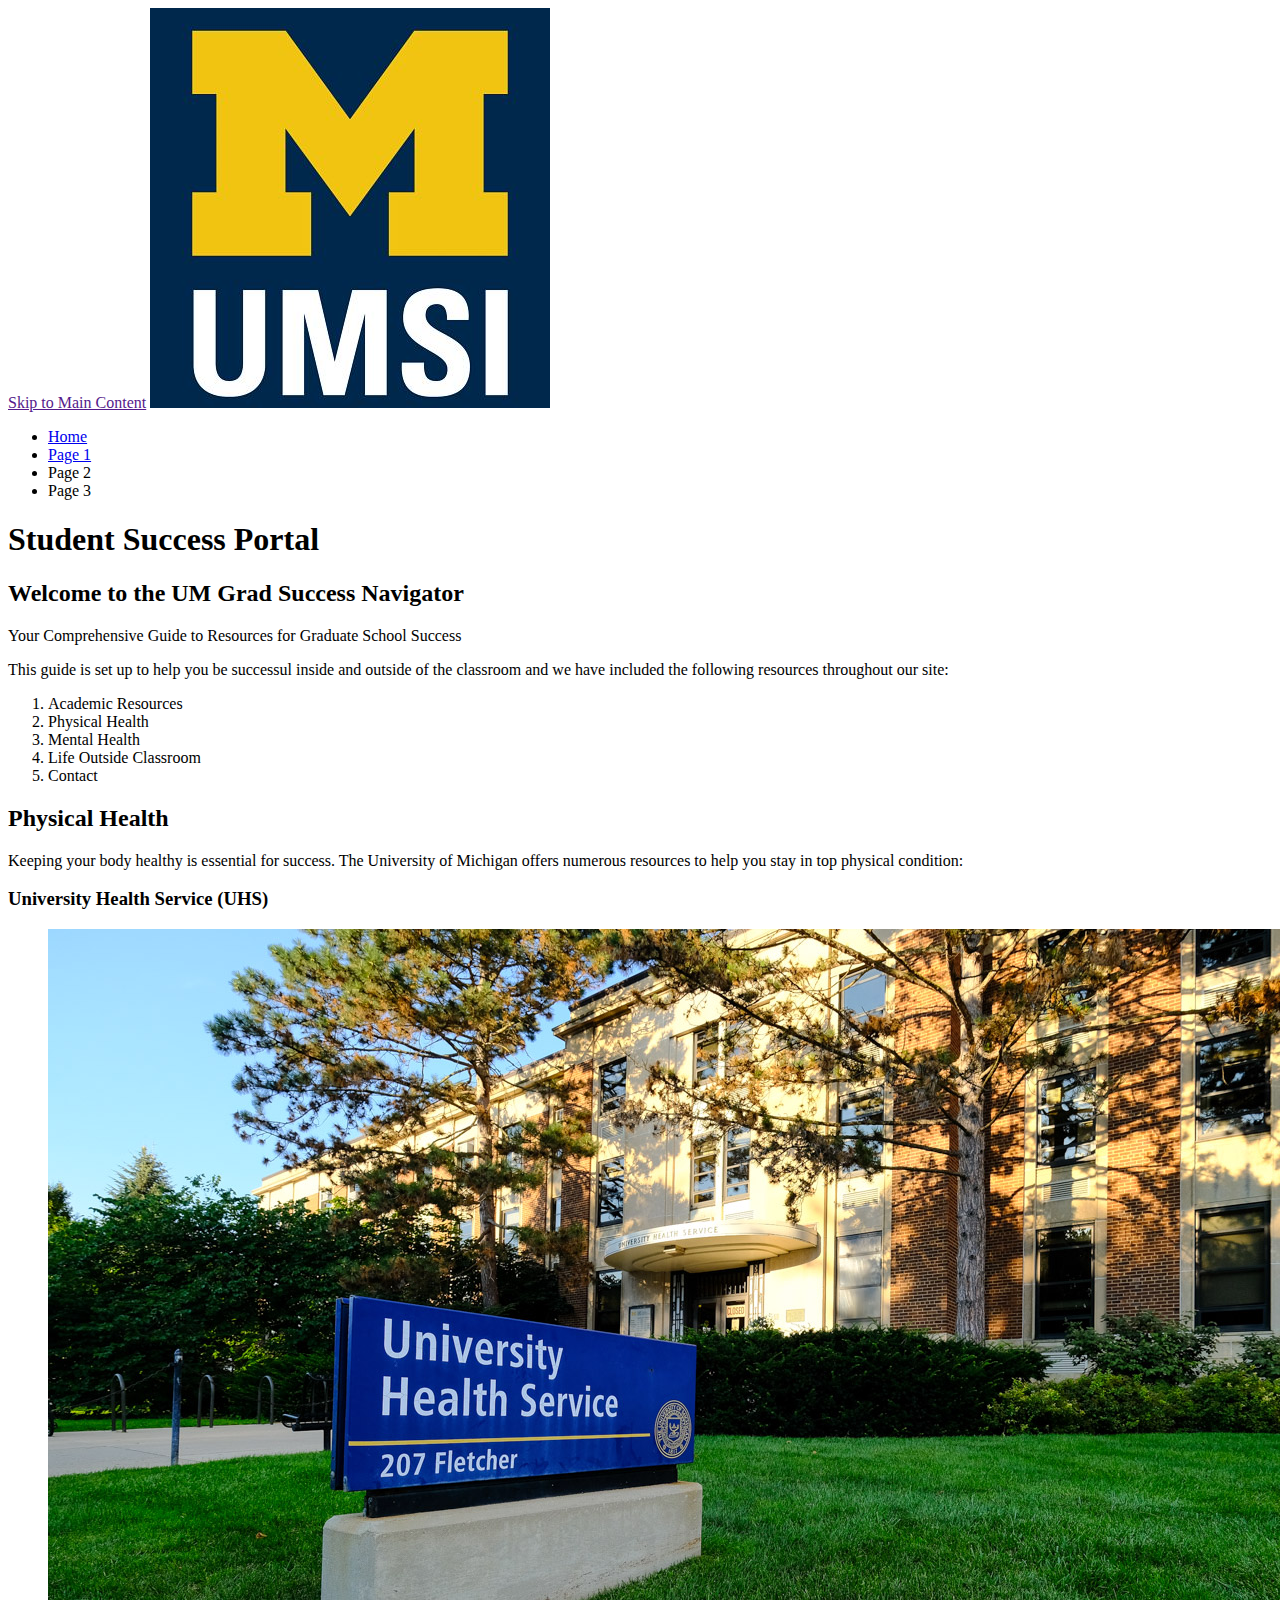
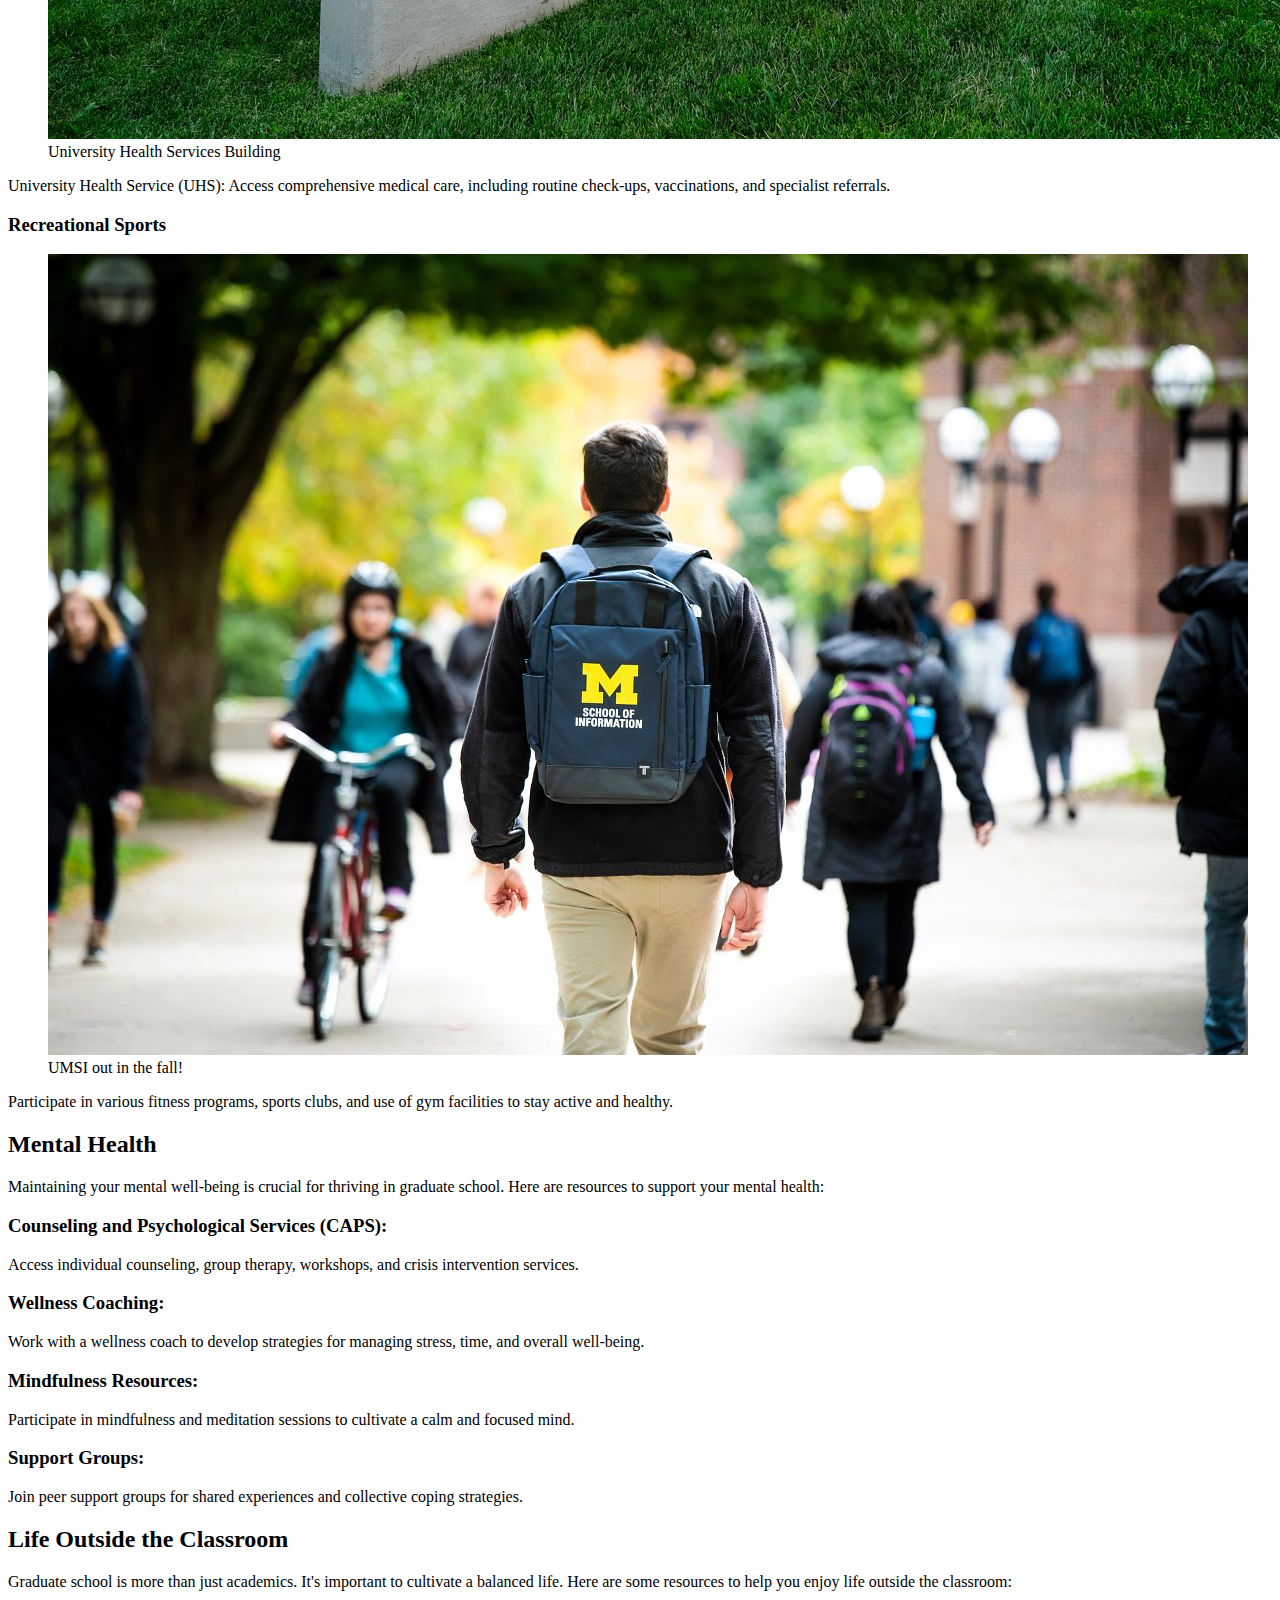
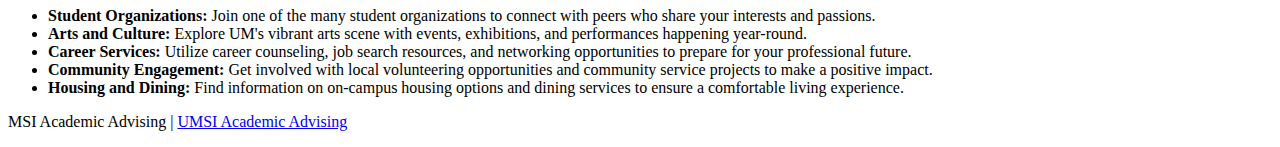
<file: index.html>
<!DOCTYPE html>
<html lang="en">
<head>
    <meta charset="UTF-8">
    <meta name="viewport" content="width=device-width, initial-scale=1.0">
    <title>Student Success Portal</title>
</head>
<body>

    <header>
  <a href = "">Skip to Main Content</a>
        <img src="images/UMSI_signature_vertical_informal_solidblue.jpg" alt="UMSI Logo">
        <nav>
            <ul>
                <li><a href = "index.html">Home</a></li>
                <li><a href = "page_1.html">Page 1</a></li>
                <li>Page 2</li>
                <li>Page 3</li>
            </ul>
        </nav>
        <h1>Student Success Portal</h1>

    </header>
    <main>
        <section>
            <h2>Welcome to the UM Grad Success Navigator</h2>
            <p> Your Comprehensive Guide to Resources for Graduate School Success</p>
            <p>This guide is set up to help you be successul inside and outside of the classroom and we have included the following resources throughout our site:</p>
            <ol>
                <li>Academic Resources</li>
                <li>Physical Health</li>
                <li>Mental Health</li>
                <li>Life Outside Classroom</li>
                <li>Contact</li>
            </ol>
        </section>
        <section>
            <h2>Physical Health</h2>
            <p>Keeping your body healthy is essential for success. The University of Michigan offers numerous resources to help you stay in top physical condition:</p>
            <article>
                <h3>University Health Service (UHS)</h3>
                <figure>
                    <img src="images/UHS.jpg" alt="University Health Services building">
                    <figcaption>University Health Services Building</figcaption>
                </figure>
                <p>University Health Service (UHS): Access comprehensive medical care, including routine check-ups, vaccinations, and specialist referrals.</p>
            </article>
            <article>
                <h3>Recreational Sports</h3>
                <figure>
                    <img src="images/UMSI_CampusFall_UMSIBackpack_02.jpg" alt="A student wears a UMSI backpack in fall on the drag.">
                    <figcaption>UMSI out in the fall!</figcaption>
                </figure>
                <p>Participate in various fitness programs, sports clubs, and use of gym facilities to stay active and healthy.</p>
            </article>
        </section>
        
        <section>
            <h2>Mental Health</h2>
            <p>Maintaining your mental well-being is crucial for thriving in graduate school. Here are resources to support your mental health:</p>
            <article>
                <h3>Counseling and Psychological Services (CAPS):</h3>
                <p> Access individual counseling, group therapy, workshops, and crisis intervention services.</p>
            </article>
            <article>
                <h3>Wellness Coaching:</h3>

                <p>Work with a wellness coach to develop strategies for managing stress, time, and overall well-being.</p>
            </article>
            <article>
                <h3>Mindfulness Resources:</h3>

                <p> Participate in mindfulness and meditation sessions to cultivate a calm and focused mind.</p>
            </article>
            <article>
                <h3>Support Groups:</h3>

                <p> Join peer support groups for shared experiences and collective coping strategies.</p>
            </article>
        </section>

        
        <section id="life-outside-classroom">
            <h2>Life Outside the Classroom</h2>
            <p>Graduate school is more than just academics. It's important to cultivate a balanced life. Here are some resources to help you enjoy life outside the classroom:</p>
            <article>

            </article>
            <ul>
                <li><strong>Student Organizations:</strong> Join one of the many student organizations to connect with peers who share your interests and passions.</li>
                <li><strong>Arts and Culture:</strong> Explore UM's vibrant arts scene with events, exhibitions, and performances happening year-round.</li>
                <li><strong>Career Services:</strong> Utilize career counseling, job search resources, and networking opportunities to prepare for your professional future.</li>
                <li><strong>Community Engagement:</strong> Get involved with local volunteering opportunities and community service projects to make a positive impact.</li>
                <li><strong>Housing and Dining:</strong> Find information on on-campus housing options and dining services to ensure a comfortable living experience.</li>
            </ul>
        </section>
        <!-- Content taken & modified from UMGPT with the prompt, "write me a webpage of intro content to help University of Michigan Master's students navigate different resources for being successful in grad school - this will include academic resources, physical health resources, mental health resources, support for life outside the classroom"
        UMGPT. (2024). UMGPT (August 29th version) [Large language model]. -->
    </main>
    <footer>
        <p>MSI Academic Advising | <a href="https://sites.google.com/umich.edu/msiacademicadvising/student-support-resources">UMSI Academic Advising </a></p>
        </footer>
</body>
</html>
</file>
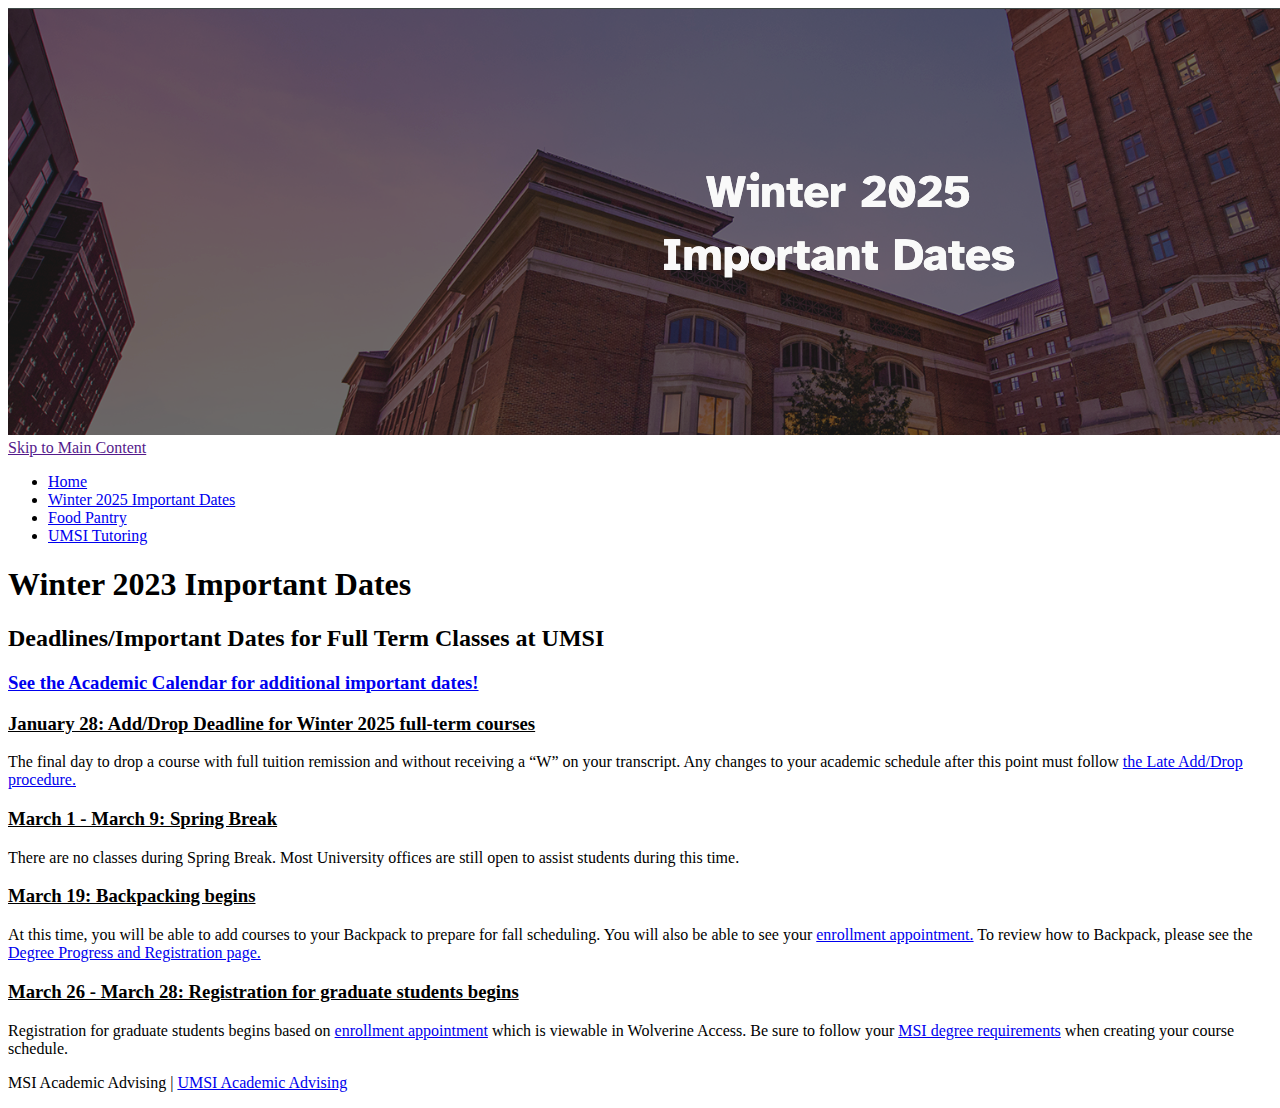
<file: advising.html>
<!DOCTYPE html>
<html lang="en">
<head>
    <meta charset="UTF-8">
    <meta name="viewport" content="width=device-width, initial-scale=1.0">
    <title>Winter 2025 Important Dates</title>
</head>
<body>

    <header>
        <img src="images/important.png" alt= "Building">
            <a href = "">Skip to Main Content</a>
            <nav>
                <ul>
                    <li><a href= "index.html">Home</a></li>
                    <li><a href= "advising.html">Winter 2025 Important Dates</a></li>
                    <li><a href= "food_index.html">Food Pantry</a></li>
                    <li><a href= "tutor.html">UMSI Tutoring</a></li>
                </ul>
            </nav>
        <h1>Winter 2023 Important Dates</h1>

    </header>
    <main>
        <div>
            <h2>Deadlines/Important Dates for Full Term Classes at UMSI</h2>
            <h3><a href="https://ro.umich.edu/calendars?term=130&type%5B107%5D=107&type%5B108%5D=108&keys=">See the Academic Calendar for additional important dates! </a></p></h3>
            <h3><u>January 28: Add/Drop Deadline for Winter 2025 full-term courses </u></h3>
            <p>The final day to drop a course with full tuition remission and without receiving a “W” on your transcript. Any changes to your academic schedule after this point must follow <a href="https://csprod.dsc.umich.edu/htmldoc/eng/dftie/lsaa/htm/sr_ss_latedropaddform.html">the Late Add/Drop procedure. </a></p>
            <h3><u>March 1 - March 9: Spring Break</u></h3>
            <p>There are no classes during Spring Break. Most University offices are still open to assist students during this time. </a></p>
            <h3><u>March 19: Backpacking begins</u></h3>
            <p>At this time, you will be able to add courses to your Backpack to prepare for fall scheduling. You will also be able to see your <a href="https://csprod.dsc.umich.edu/htmldoc/eng/dftie/lsaa/htm/sr_ss_viewappointment.html">enrollment appointment.</a> To review how to Backpack, please see the <a href="https://sites.google.com/umich.edu/msiacademicadvising/degree-progress-registration?authuser=0">Degree Progress and Registration page.</a></p>
            <h3><u>March 26 - March 28: Registration for graduate students begins</u></h3>
            <p>Registration for graduate students begins based on <a href="https://csprod.dsc.umich.edu/htmldoc/eng/dftie/lsaa/htm/sr_ss_viewappointment.html">enrollment appointment</a> which is viewable in Wolverine Access. Be sure to follow your <a href="https://sites.google.com/umich.edu/msiacademicadvising/msi-degree-requirements?authuser=0"> MSI degree requirements</a> when creating your course schedule.</p>
        </div>

    </main>
    <footer>
        <p>MSI Academic Advising | <a href="https://sites.google.com/umich.edu/msiacademicadvising/student-support-resources">UMSI Academic Advising </a></p>
    </footer>
    
</body>

</html>
</file>
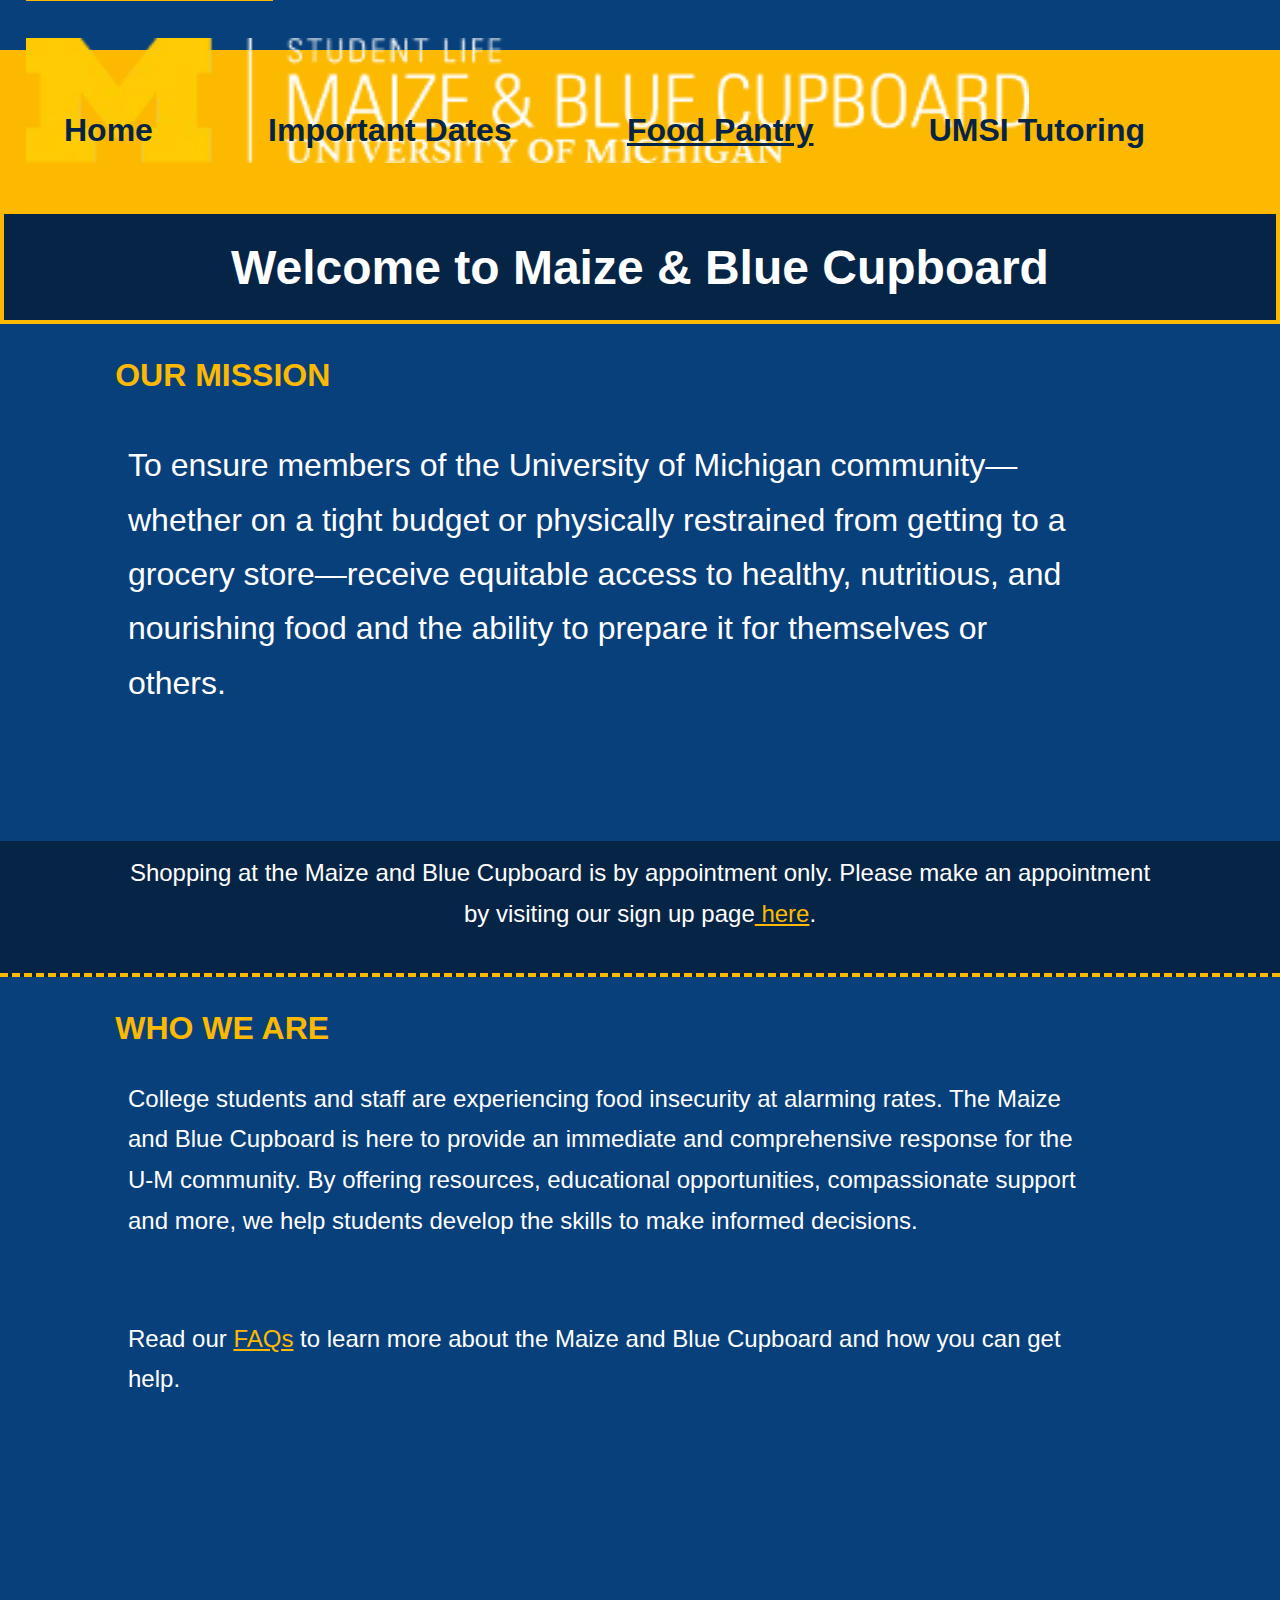
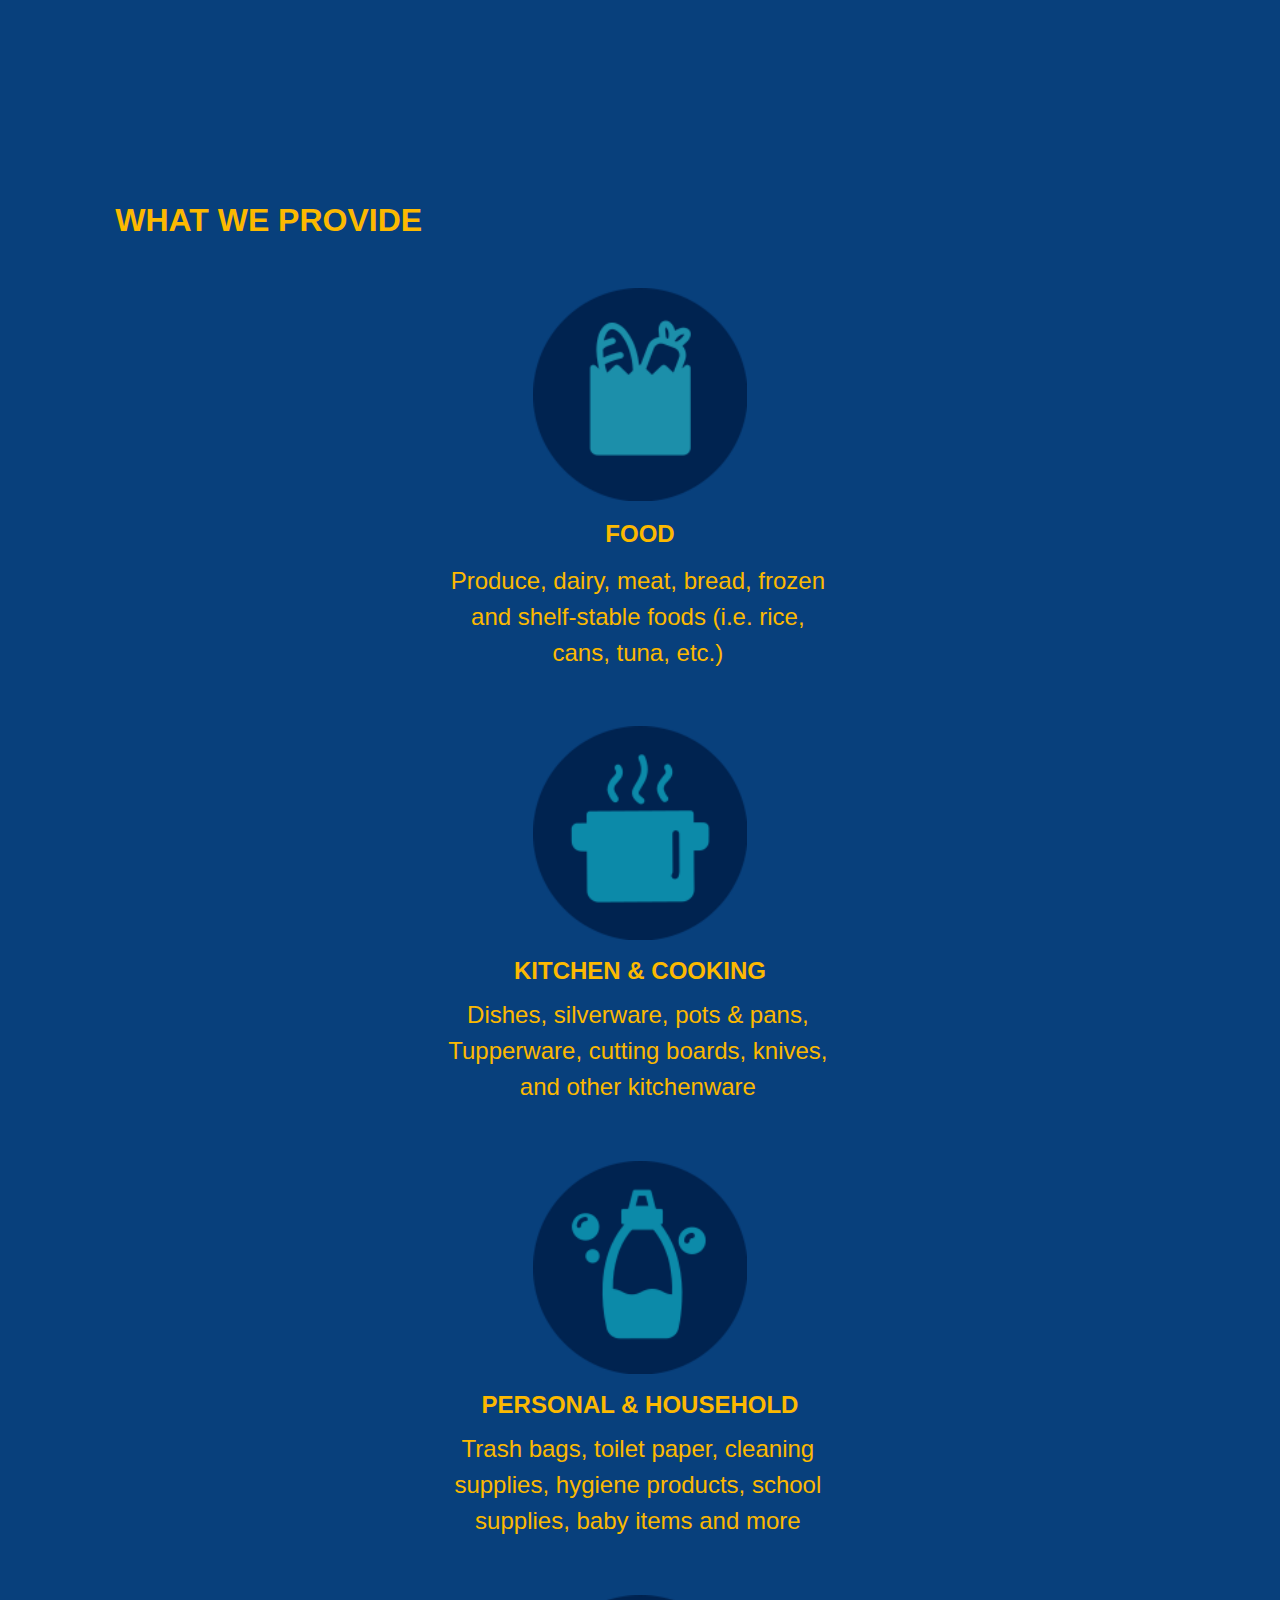
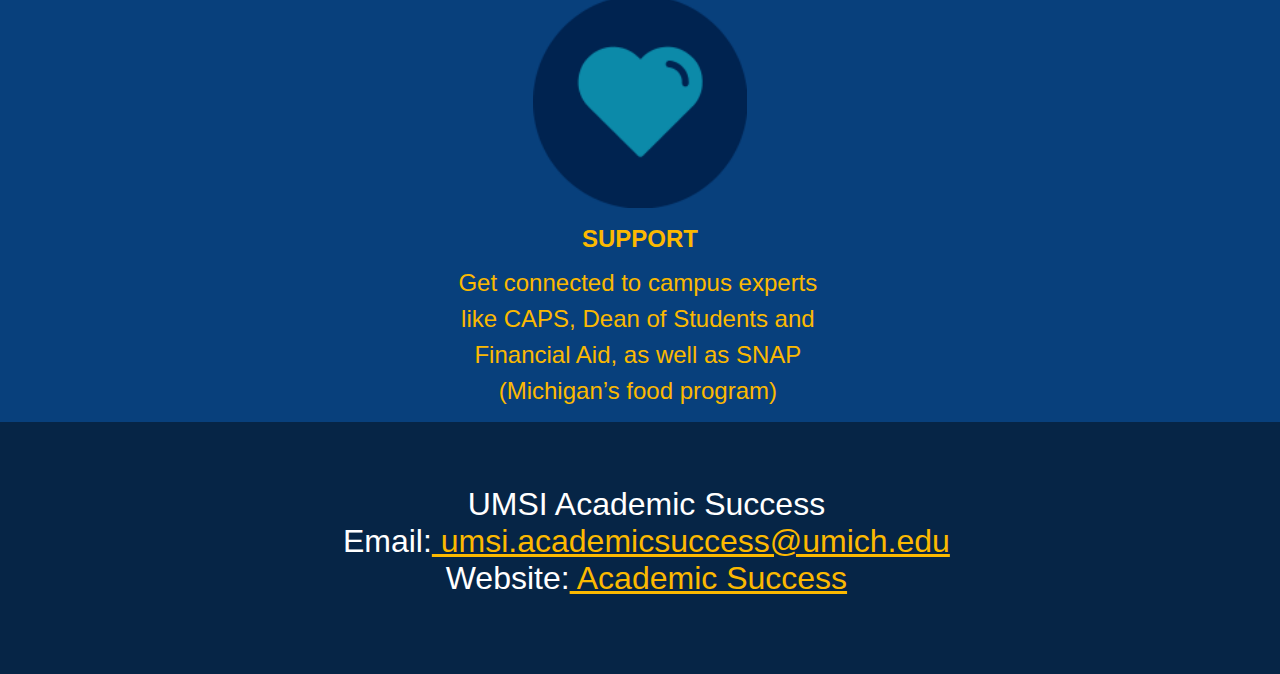
<file: food_index.html>
<!DOCTYPE html>
<html lang="en">


<head>
    <meta charset="UTF-8">
    <meta name="viewport" content="width=device-width, initial-scale=1.0">
    <link rel="stylesheet" href="css/html5reset.css">
	<link rel="stylesheet" href="css/style.css">
    <title>Student Success Portal</title>
</head>

<body>
    <header>
        <div class="navbar">
            <a href="#mbc-grid-page" class="skip-link">Skip to Main Content</a>
            <img src="images/mbc-logo.webp" alt="MBC Logo" class="mbc-logo">
        </div>

        <nav aria-label="Main navigation">
            <div class="links_and_such">
                <ul>
                    <li><a href= "index.html">Home</a></li>
                    <li><a href= "advising.html">Important Dates</a></li>
                    <li><a href= "food_index.html" class="active" >Food Pantry</a></li>
                    <li><a href= "tutor.html">UMSI Tutoring</a></li>
                </ul>
            </div>
        </nav>
    </header>
    <main id="mbc-grid-page">
    <h1>Welcome to Maize & Blue Cupboard</h1>
    <h2 class="h2">OUR MISSION</h2>
        <p id="mission-paragraph"> To ensure members of the University of Michigan community—whether on a tight budget or physically restrained from getting to a grocery store—receive equitable access to healthy, nutritious, and nourishing food and the ability to prepare it for themselves or others.</p>
            <h3 class="appointment-heading">MAKE AN APPOINTMENT NOW</h3>
            <p class="shop-paragraph">Shopping at the Maize and Blue Cupboard is by appointment only.  Please make an appointment by visiting our sign up page<a href="https://calendly.com/mbcappointments/mbc-shopping-appointments?month=2023-10"> here</a>. </p>
            <h4 class="who-we-are">WHO WE ARE</h4>
            <p class="wwa-paragraph">College students and staff are experiencing food insecurity at alarming rates. The Maize and Blue Cupboard is here to provide an immediate and comprehensive response for the U-M community. By offering resources, educational opportunities, compassionate support and more, we help students develop the skills to make informed decisions.</p>
            <p class="wwa-paragraph">Read our <a href="https://mbc.studentlife.umich.edu/faq/">FAQs</a> to learn more about the Maize and Blue Cupboard and how you can get help.</p>
            <iframe
            class="youtube-video"
             width="420" 
             height="315" 
             src="https://www.youtube.com/embed/GtSf3qDmru0" 
             aria-label="YouTube video about Food Pantry" 
             allowfullscreen>
            </iframe>
            <h5 class="wwp">WHAT WE PROVIDE</h5>
            <div class="icons">
            <img src="images/FOOD.png" alt= "Food Logo">
                <h6>FOOD</h6>
                <p class="h6-writing">Produce, dairy, meat, bread, frozen and shelf-stable foods (i.e. rice, cans, tuna, etc.)</p>
                <img src="images/KITCHEN_AND_COOKING.png" alt= "Kitchen Logo">
                <h3 class="icon-heading">KITCHEN & COOKING</h3>
                <p>Dishes, silverware, pots & pans, Tupperware, cutting boards, knives, and other kitchenware</p>
                <img src="images/P&H.png" alt= "Personal and Household Logo">
                <h4 class="icon-heading">PERSONAL & HOUSEHOLD</h4>
                <p>Trash bags, toilet paper, cleaning supplies, hygiene products, school supplies, baby items and more</p>
                <img src="images/SUPPORT.png" alt= "Support Logo">
                <h5 class="icon-heading">SUPPORT</h5>
                <p>Get connected to campus experts like CAPS, Dean of Students and Financial Aid, as well as SNAP (Michigan’s food program)</p>
            </div>
    </main>
    <footer class="food_footer">
            <p>UMSI Academic Success</p>
            <p>Email:<a href="https://sites.google.com/umich.edu/msiacademicadvising/student-support-resources"> umsi.academicsuccess@umich.edu </a></p>
            <p>Website:<a href="https://www.si.umich.edu/student-experience/academic-success"> Academic Success </a></p>
        </footer>
    </footer>
</body>

</html>
</file>
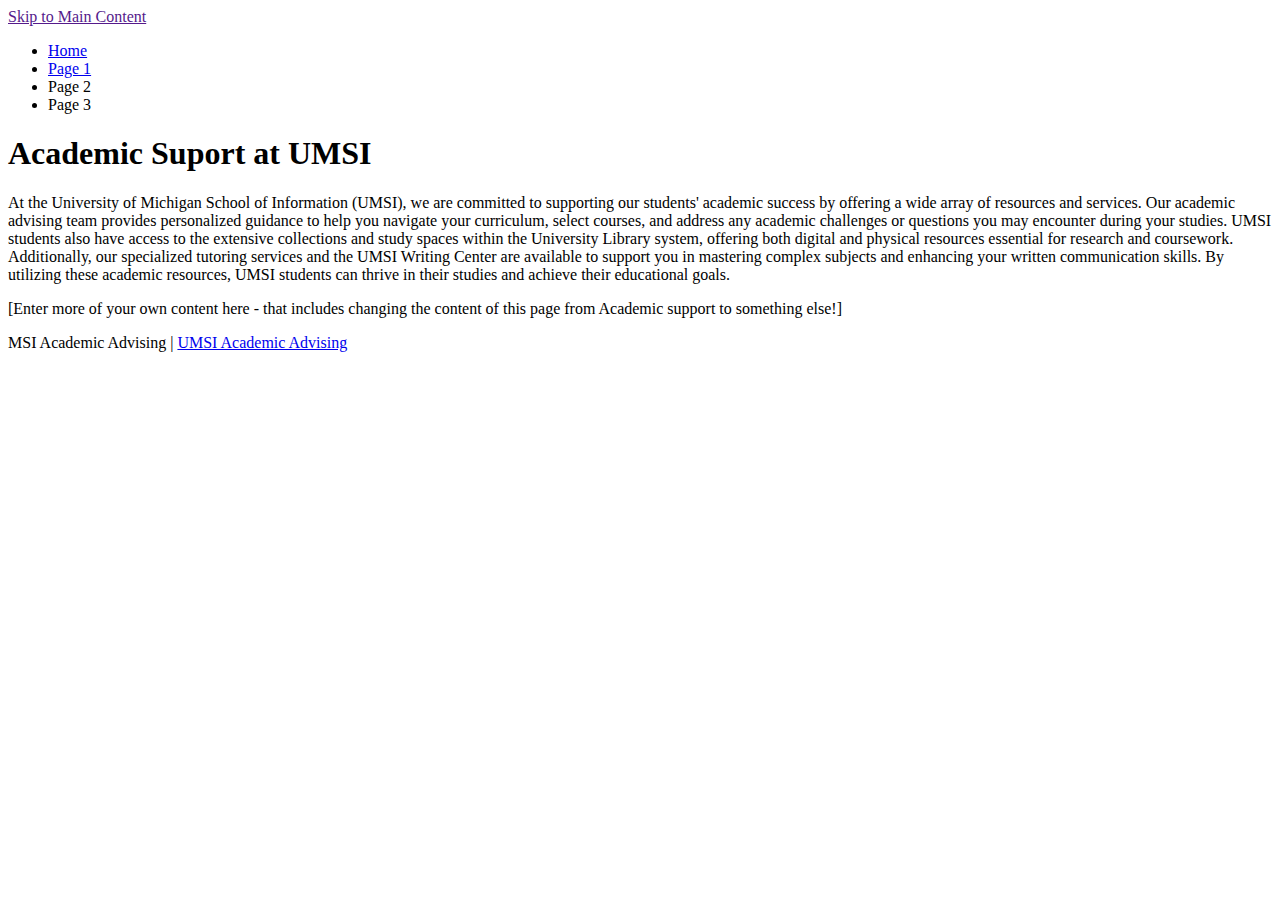
<file: page_1.html>
<!DOCTYPE html>
<html lang="en">
<head>
    <meta charset="UTF-8">
    <meta name="viewport" content="width=device-width, initial-scale=1.0">
    <title>Page 1</title>
</head>
<body>

    <header>
            <a href = "">Skip to Main Content</a>
        <nav>
            <ul>
                <li><a href = "index.html">Home</a></li>
                <li><a href = "page_1.html">Page 1</a></li>
                <li>Page 2</li>
                <li>Page 3</li>
            </ul>
        </nav>
        <h1>Academic Suport at UMSI</h1>

    </header>
    <main>
        <div>
            <p>At the University of Michigan School of Information (UMSI), we are committed to supporting our students' academic success by offering a wide array of resources and services. Our academic advising team provides personalized guidance to help you navigate your curriculum, select courses, and address any academic challenges or questions you may encounter during your studies. UMSI students also have access to the extensive collections and study spaces within the University Library system, offering both digital and physical resources essential for research and coursework. Additionally, our specialized tutoring services and the UMSI Writing Center are available to support you in mastering complex subjects and enhancing your written communication skills. By utilizing these academic resources, UMSI students can thrive in their studies and achieve their educational goals. </p>

        </div>

<div>[Enter more of your own content here - that includes changing the  content of this page from Academic support to something else!]</div>
            
            <!-- Jackie Wolf -->
    
        <div></div>
        <div></div>
        <div></div>
        <div></div>
    </main>
    <footer>
        <p>MSI Academic Advising | <a href="https://sites.google.com/umich.edu/msiacademicadvising/student-support-resources">UMSI Academic Advising </a></p>
    </footer>
    
</body>

</html>
</file>
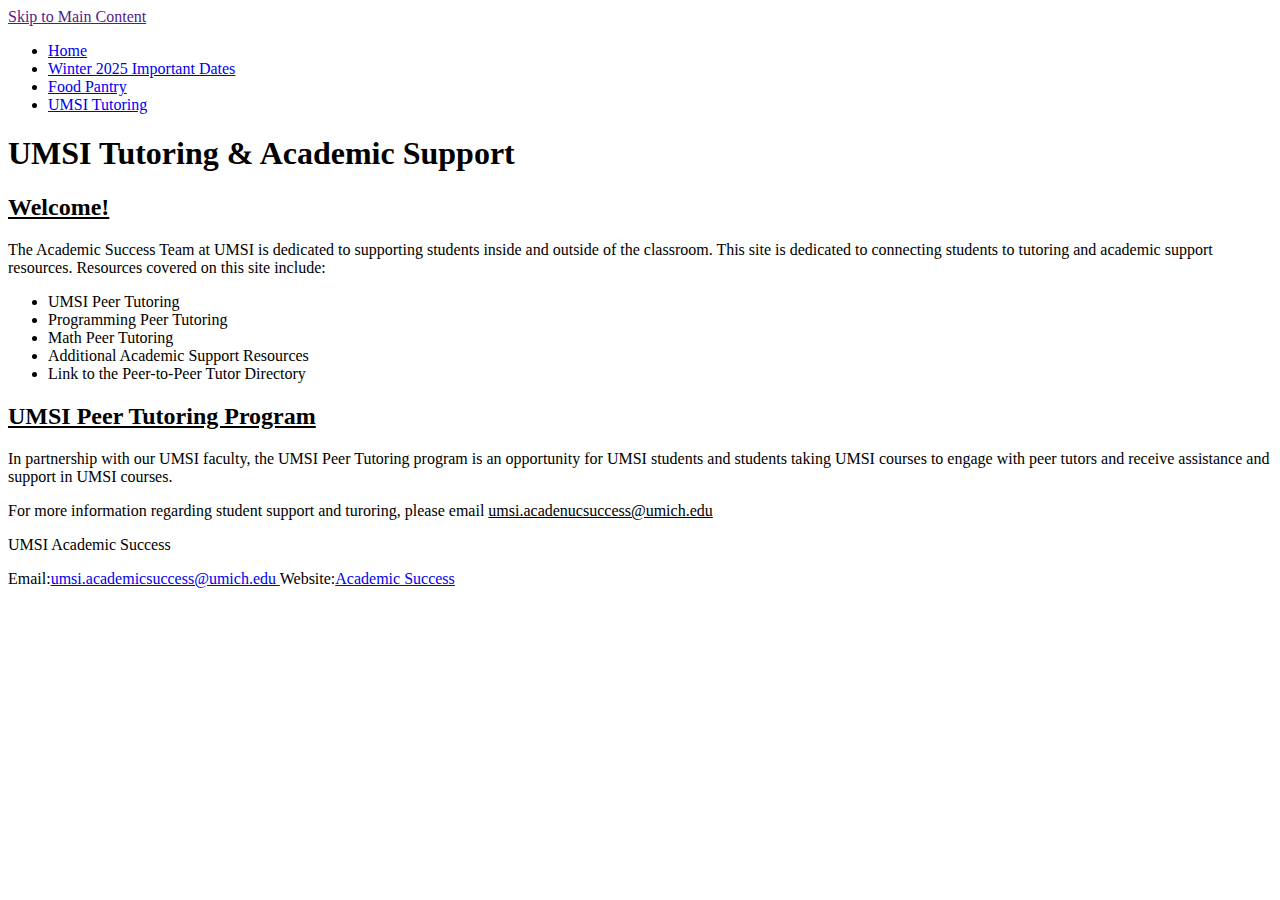
<file: Tutor.html>
<!DOCTYPE html>
<html lang="en">

<head>
    <meta charset="UTF-8">
    <meta name="viewport" content="width=device-width, initial-scale=1.0">
    <title>Page 1</title>
</head>
<body>

    <header>

            <a href = "">Skip to Main Content</a>
            <nav>
                <ul>
                    <li><a href= "index.html">Home</a></li>
                    <li><a href= "advising.html">Winter 2025 Important Dates</a></li>
                    <li><a href= "food_index.html">Food Pantry</a></li>
                    <li><a href= "Tutor.html">UMSI Tutoring</a></li>
                </ul>
            </nav>
        <h1>UMSI Tutoring & Academic Support</h1>
    </header>
    <main>
        <div>
            <h2><u> Welcome! </u></h2>
            <p>The Academic Success Team at UMSI is dedicated to supporting students inside and outside of the classroom. This site is dedicated to connecting students to tutoring and academic support resources. Resources covered on this site include:</p>
            <ul>
                <li>UMSI Peer Tutoring</li>
                <li>Programming Peer Tutoring</li>
                <li>Math Peer Tutoring</li>
                <li>Additional Academic Support Resources</li>
                <li>Link to the Peer-to-Peer Tutor Directory</li>
            </ul>
        </div>
        <h2><u> UMSI Peer Tutoring Program </u></h2>
        <p>In partnership with our UMSI faculty, the UMSI Peer Tutoring program is an opportunity for UMSI students and students taking UMSI courses to engage with peer tutors and receive assistance and support in UMSI courses. </p>

        <p2>For more information regarding student support and turoring, please email <u> umsi.acadenucsuccess@umich.edu </u> </p2>
    <footer>
        <p>UMSI Academic Success</p>
        <p2>Email:</p2><a href="https://sites.google.com/umich.edu/msiacademicadvising/student-support-resources">umsi.academicsuccess@umich.edu </a> 
        <p3>Website:</p3><a href="https://www.si.umich.edu/student-experience/academic-success">Academic Success </a>
    </footer>
    
</body>

</html>
</file>
<file: css/style.css>
html, body{
    background-color:#08407c;
    margin: 0;
    overflow-x: hidden;
    font-family: Arial, sans-serif;
}


#mbc-grid-page, #home-content, #main-content, .important-content {
    min-width: 100vw;
    min-height: 100vh;
}

.skip-link{
    position: absolute;
    top: -90px;
    font-size: large;
    padding: 3%;
    border: #fcb900 2px solid;
    color:#08407c;
    background-color:white;
    height: 20px;   
}

.skip-link:focus {
    top: 35px;
    font-size: x-large;
    padding: 3%;
    border: #fcb900 2px solid;
    color:#08407c;
    background-color:white;
    height: 20px;
    margin-left: 10%;
}


.mbc-logo {
    width: 98%;
    height: 98%;
}

.navbar {
    background-color:  #08407c;
    grid-column: 1/3;
    padding-left: 2%;
    height: 50px;
}

main h1{
    justify-content: center;
    line-height: normal;
    color: white;
    font-size:x-large;
    background-color: #062546;
    border: #fcb900 2px solid;
    padding: 2%;
    text-align: center;
    font-weight: 800;
}

.h2 {
    background-color: #08407c;
    font-size: large;
    color: #fcb900;
    height: 50px;
    align-content: center;
    padding-left: 9%;
    font-weight: 800;
}

 #mission-paragraph {
    font-size: large;
    color: white;
    line-height: 170%;
    padding: 3% 10% 3% 10%;
}


.appointment-heading {
    background-color: #08407c;
    text-align: center;
    font-size: larger;
    color: white;
    background-color: #062546;
    font-weight: 800;
    padding: 3% 1% 2% 1%;
    border-top: #fcb900 2px dashed;
}

.shop-paragraph {
    border-bottom: #fcb900 2px dashed;
    color:white;
    background-color: #062546;
    font-size: large;
    text-align: center;
    line-height: 170%;
    padding: 1% 10% 3% 10%;
    margin-right: 0%;
}

.shop-paragraph a {
    color: #fcb900;
}
.who-we-are {
    background-color: #08407c;
    font-size: large;
    color: #fcb900;
    height: 50px;
    align-content: center;
    padding-left: 9%;
    font-weight: 800;
}

.wwa-paragraph {
    color: white;
    grid-column: 1/4;
    line-height: 170%;
    padding-left: 10%;
    padding-right: 10%;
    padding-top: 2%;
    font-size: large;
    padding-bottom: 4%;
}

.wwa-paragraph a {
    padding-bottom: 10%;
    color: #fcb900;
}



.wwp {
    background-color: #08407c;
    font-size: large;
    color: #fcb900;
    height: 50px;
    align-content: center;
    padding-left: 9%;
    padding-top: 5%;
    font-weight: 800;
}


.icons {
    display: grid;
    grid-template-columns: 1fr 1fr 1fr;
    grid-column: 2/3;
    text-align: center;
}


.icons > img {
    grid-column: 2/3;
    width: 100%;
    padding-bottom: 3%;
}

.icons > h6 {
    grid-column: 1/-1;
    color: #fcb900;
    justify-self: center;
    font-size: large;
    line-height: 170%;
    font-weight: 800;
    padding-bottom: 3%;
}

.icons > .icon-heading {
    grid-column: 1/-1;
    color: #fcb900;
    line-height: 150%;
    font-size: large;
    padding-bottom: 3%;
    font-weight: 800;
}


.h6-writing {
    color: #fcb900;
    text-align: center;
    line-height: 150%;
    grid-column: 1/-1;
    line-height: 120%;
    font-size: large;
}

.icons p {
grid-column: 1/-1;
text-align: center;
color: #fcb900;
line-height: 150%;
padding-top: 2%;
font-size: medium;
padding-right: 6%;
}



.links_and_such ul {
    padding: 5% 20% 5% 3%;
    font-size: large;
    width: 100%;
    background-color: #fcb900;
    display: flex;
    align-items: center;
    text-align: center;
}

li a {
    text-decoration: none;
    color:  #062546;
    font-weight: bold;
}

li a.active {
    text-decoration: underline;
    width: 100%;
}

li a:focus {
    outline: 2px solid #ffcc00;
    text-align: center;
}

li a:active {
    background-color: #062546;
}


#main-content body{
    font-family: Arial, sans-serif;
    font-size: large;
    background-color:#08407c;
    line-height: 130%;
    padding: 0;
    margin: 0;
}

.important_image{
    width:100%;
    height:100%;
    grid-column: 1/-1;
}
.academic_logo{
    width:100%;
}

.title {
    grid-column: 1/-1;
    font-weight: 800;
    color: white;
    font-size: x-large;
    border: #fcb900 solid 2px;
    background-color: #062546;
    align-self: center;
    padding: 2%;
}

.academic_calendar_link {
    grid-column: 1/3;
    text-align: center;
    line-height: 170%;
    margin: 2%;
    font-size: large;
    align-content: center;
}

.important_icon{
    width: 20%;
    margin-left: 40%;
    margin-bottom: 2%;

}

.important_grid{
    display: grid;
    grid-template-columns: 1fr 2fr;
}

main .academic_calendar_link a {
    color: hsl(44, 100%, 49%);
    width: 100%; 
}

#main-content h3, 
#main-content h4, 
#main-content h5, 
#main-content h6{
    font-family: 'Arial', sans-serif;
    grid-column: 1/2;
    line-height: 170%;
    padding: 3% 3% 0% 10%;
    color: #fcb900;
    font-weight: 800;
    font-size: larger;
    border-top: #fcb900 dashed 2px;
}


#main-content p {
    color: white;
    grid-column: 2/3;
    border-top: #fcb900 dashed 2px;
    font-size: large;
    line-height: 150%;
    padding-top: 3%;
    border-left: #fcb900 2px dashed;
}
#main-content p:last-child{
    border-bottom:none;
}
#main-content a {
    color: white;
    font-weight: 800;
}

footer{
    text-align: center;
    color: white;
    align-items: center;
    justify-items: center;
    justify-self: center;
    padding: 5% 0% 6% 1%;
    width: 100%;
    font-size:small;
    background-color: #062546;
    display: flex;
    flex-direction: column;
}

.umsi_email{
    color: #fcb900;
}

#main {
    font-family: Arial, sans-serif;
    font-size: large;
    background-color:#08407c;
    line-height: 130%;
    padding: 0;
    margin: 0;
    text-align: center;
}

.navbar2 {
    padding: 0;
    margin: 0;
}

.tutor_logo {
    width: 100%;
    height: 100%;
}

.tutor_title {
    font-weight: 800;
    padding-top: 2%;
    padding-bottom: 3%;
    line-height: 130%;
    background-color: #062546;
    border: #fcb900 2px solid;
    padding: 2%;
    font-size: x-large;
    justify-content: center;
    justify-self: center;
}

main p{
    padding-top: 3%;
}


main .program {
    color: white;
    font-size: large;
    line-height: 130%;
    padding-top: 3%;
}

main p{
    color: white;
    padding-left: 10%;
    padding-bottom: 3%;
    line-height: 130%;
    font-size: large;
    text-align: left;
    margin-right: 5%;
}

.tutor_links {
    line-height: 150%;
    grid-column: 2/3;
    text-align: left;
    list-style-type: disc;
    margin-left: 10%;
    font-size:large;
}

.tutor_bullet {
    color: #fcb900;
    font-weight: 800;
    font-size: large;
}

.tutor_bullet a{
    color:#fcb900;
    text-decoration: underline;
    font-size: large;
    }

.tutor_specific {
    font-size: large;
    list-style-type: none;
    padding-left: 4%;
    color: #fcb900;
}

.photos{
    display: grid;
    grid-template-columns: 1fr 1fr 1fr;
    padding-top: 10%;
}

.uhs_image{
    grid-column: 1/2;
    height: 75%;
    }

.bright_logo{
        grid-column: 2/3;
        grid-row: 1/2;
        height: 75%;
        width: 75%;
        justify-self: center;
}

.happy_students{
        grid-column: 3/4;
        height: 75%;
        width: 100%;
}

.program{
    margin-bottom: 2%;

}
.tutoring{
    grid-column: 2/3;
    width: 100%;
    text-align: center;
}

.success_email {
    color:#fcb900;
}

footer a {
    color:#fcb900;
}



.success_portal_title {
    text-align: center;
    color: white;
    font-size: xx-large;
    font-weight: 800;
    padding-bottom: 0%;
    margin-top: 3%;
    padding-top: 3%;
}


#home-content{
    font-family: Arial, sans-serif;
    font-size: xx-large;
    background-color:#08407c;
    line-height: 130%;
    width: 100%;
    height: 100%;
    padding: 0;
    margin: 0;
}

.links_and_suchh ul{
    padding: 5% 20% 5% 3%;
    font-size: large;
    width: 100%;
    display: flex;
    background-color: #fcb900;
    align-items: center;
    text-align: center;
}


.welcome_title {
    text-align: center;
    color: white;
    font-size: x-large;
    font-weight: 800;
    line-height: normal;
    background-color: #062546;
    border: #fcb900 2px solid;
    padding:2%;
}


.welcome_title_second{
    line-height: 150%;
    text-align: center;
    color: white;
    font-size: large;
    padding-left: 5px;
    padding-top: 3%;
    margin: 2% 2% 0% 2%;
    padding-bottom: 0%;
}

.indexhead{
    display: flex;
    flex-direction: row-reverse;
    align-items: center;
    justify-content: flex-end;
    border-bottom: #fcb900 2px solid;
    padding-left: 5%;
    background-color: #062546;
} 

.success_portal_title {
    padding: 3%;
    font-size: x-large;
}

.umsi_logo {
    height: 5%;
    width: 10%;
}


.welcome_title_two{
    grid-column: 1/4;
    text-align: left;
    color: white;
    padding-left: 3%;
    padding-bottom: 3%;
    margin: 3%;
    font-size: large;
    line-height: 150%;
}


.umsi_resources {
    list-style-type: disc;
    color: #fcb900;
    margin: 0% 2% 2% 4%;
    padding-left: 5%;
    line-height: 170%;
    padding-bottom:4%;
    font-size: large;
}


.umsi_resources li{
    grid-column: 1/2;
}

.homeicons{
    display: flex;
    flex-direction: row;
    justify-content: space-evenly;
    margin-bottom: 3%;
}


.mh_photo{
    width: 20%;
}

.books_photo{
    width: 20%;
}

.hands_photo{
    width: 30%
}

.physical_health{
    border-top: #fcb900 dashed 2px;
    grid-column: 1/4;
    background-color:#062546;
    color: white;
    text-align: left;
    padding: 4%;
    font-size: large;
    line-height: 150%;
}


.ph_head {
    font-weight: 600;
    padding-left: 10%;
    font-size: larger;
    padding-bottom: 2%;
}

.UHS {
    font-weight: 600;
    grid-column: 1/3;
    grid-row: 5/6;
    color: white;
    text-align: center;
    font-size: large;
    padding-top: 2%;
    padding-bottom: 2%;
}

.uhs_image{
    width: 100%;
}


.fig_cap_uhs{
    font-size: smaller;
    text-align: center;
    padding-bottom: 5%;
}



.mh_bullets{
    color: #fcb900;
    padding-top: 5%;
    font-weight: 600;
    padding-left: 4%;
    font-size: large;
    line-height: 150%;
}

#life-outside-classroom{
    grid-column: 1/4;
    color: white;
    text-align: left;
    padding-left: 4%;
    line-height: 150%;
    font-size: large;
    border-top: #fcb900 2px dashed;
}
#life-outside-classroom h2{
    font-weight: 600;
    font-size: larger;
    padding: 4%;
}


#life-outside-classroom p{
    padding-left: 4%;
    padding-right: 4%;
    padding-left: 4%;
    line-height: 150%;
    }

#life-outside-classroom strong{
    color: #fcb900;
    padding-left: 4%; 
    padding-left: 10%;
    font-size: large;
    line-height: 150%;
}

#life-outside-classroom ul li{
    color: white;
    padding-right: 4%; 
    padding-left: 2%;
    padding-top: 5%;
    font-size: large;
    line-height: 150%;
}

#life-outside-classroom li strong{
    list-style-type: disc;

    }

#life-outside-classroom li:last-child{
    padding-bottom: 3%;
}

#life-outside-classroom ul {
    list-style-type: disc;
}

#life-outside-classroom li {
    margin-bottom: 8px;
}

.errorpage {
    background-color: #062546;
}

.title404{
    color: white;
    font-size: xx-large;
    display: flex;
    justify-content: center;
    margin-top: 10%;
}

.header404{
    color: white;
    display: flex;
    font-size: larger;
    justify-content: center;
}

.silly {
    width:70%;
}

.goback404 a{
    color: white;
    margin-left: 35%;
    font-size: x-large;
}

.goback404{
    margin-top: 5%;
}

.image404{
    margin: 5% 0% 5% 30%; 
    height:25%;
    width:50%;

}


@media screen and (min-width: 800px){

    .links_and_such ul {
        font-size: xx-large;
        gap: 9%;
        padding-left: 5%;
    }

    .links_and_suchh ul {
        font-size: xx-large;
        gap: 9%;
        padding-left: 5%;
        margin-top: 10%;
        padding-top: 5%;
    }

    .indexhead{
        display: flex;
        flex-direction: row-reverse;
        align-items: center;
        justify-content: flex-end;
        border-bottom: #fcb900 4px solid;
        padding-left: 5%;
        background-color: #062546;
    }

    .success_portal_title {
        padding: 3%;
        font-size: xxx-large;
    }

    .umsi_logo {
        height: 5%;
        width: 10%;
    }


    .welcome_title{
        font-size: xxx-large;
        padding-bottom: 5%;
        padding-top: 5%;
        margin-bottom: 2%;
        background-color: #062546;
        border: #fcb900 4px solid;
    }

    .welcome_title_second{
        font-size: xxx-large;
        align-items: center;
        justify-content: center;
    }

    .welcome_title_two {
        font-size: xx-large;
    }

    .umsi_resources {
        font-size: xx-large;
    }

    .umsi_resources{
        opacity: 0;
        transform: translateY(20px);
        animation: fadeIn 0.8s ease-out forwards;
      }
    
      .umsi_resources:nth-child(1) {
        animation-delay: 0.4s;
      }
      .umsi_resources:nth-child(2) {
        animation-delay: 0.7s;
      }
      .umsi_resources:nth-child(3) {
        animation-delay: 1s;
      }

      @keyframes fadeIn {
        from {
          opacity: 0;
          transform: translateY(20px);
        }
        to {
          opacity: 1;
          transform: translateY(0);
        }
      }

    .physical_health {
        font-size: xx-large;
        border-top: #fcb900 4px dashed;
    }

    main p{
        font-size: xx-large;
        padding-top: 0%;
    }

    .UHS{
        font-size: x-large;
    }

    #life-outside-classroom{
        font-size: xx-large;
        border-top: #fcb900 4px dashed;
    }

    .mh_bullets {
        font-size: x-large;
    }

    #life-outside-classroom ul li {
        font-size: xx-large;
        padding-top: 0%;
        line-height: 170%;
        margin-top: 2%;
    }

    #life-outside-classroom strong {
        font-size: xx-large;
        padding-left: 0%;
        font-weight: 600;
    }

    #life-outside-classroom p{
        line-height: 170%;
        padding-top: 0%;
    }

    .advising{
        margin-top: 340%;
        font-size: x-large;
    }

    main p{
        margin-top: 0%;
        padding-left: 4%;
        line-height: 170%;
    }

    .mh_bullets{
        font-size: xx-large;
        padding-top: 1%;
        line-height: 170%;
    }


    .title {
        font-size: xxx-large;
        border: none;
        border: #fcb900 solid 4px;
        padding: 1.5%;
    }


    .academic_calendar_link{
        font-size: xx-large;
    }


    .academic_calendar_link{
        opacity: 0;
        transform: translateY(20px);
        animation: fadeIn 0.8s ease-out forwards;
      }

      .academic_calendar_link {
        animation-delay: 0.4;
      }

      @keyframes fadeIn {
        from {
          opacity: 0;
          transform: translateY(20px);
        }
        to {
          opacity: 1;
          transform: translateY(0);
        }
      }


    .important_icon{
        width: 25%;
        margin-left: 35%;
        margin-bottom: 3%;
    }



    #main-content h3, #main-content h4, #main-content h5, #main-content h6 {
        font-size: x-large;
        padding: 3% 3% 0% 7%;
        border-top: #fcb900 dashed 4px;
    }

    #main-content p{
        font-size: x-large;
        padding-left: 3%;
        padding-top: 2%;
        border-left: #fcb900 4px dashed;
        border-top: #fcb900 4px dashed;;
    }

    .mbc-logo{
        padding-top: 3%;
        height: 250%;
        width: 80%;
    }
    main h1{
        font-size: xxx-large;
        grid-column: 2/3;
        border: #fcb900 4px solid;
    }

    main .h2{
        font-size: xx-large;
        grid-column: 1/2;
        padding-top: 2%;
    }

    .who-we-are{
        font-size: xx-large;
        padding-top: 2%;
    }

    .wwp{
        font-size: xx-large;
        padding-top: 2%;
    }

    .appointment-heading {
        font-size: x-large;
        border-top: #fcb900 4px dashed;
    }

    .appointment-heading{
        opacity: 0;
        transform: translateY(20px);
        animation: fadeIn 0.8s ease-out forwards;
      }

      .appointment-heading {
        animation-delay: 0.4;
      }

      @keyframes fadeIn {
        from {
          opacity: 0;
          transform: translateY(20px);
        }
        to {
          opacity: 1;
          transform: translateY(0);
        }
      }


    #mission-paragraph{
        font-size: xx-large;
    }

    .shop-paragraph {
        font-size: x-large;
        border-bottom: #fcb900 4px dashed;
    }

    .wwa-paragraph {
        font-size: x-large;
    }

    .youtube-video{
        margin-left: 30%;
    }


    .tutor_links{
        opacity: 0;
        transform: translateY(20px);
        animation: fadeIn 0.8s ease-out forwards;
      }

      .tutor_links{
        animation-delay: 0.4;
      }

      @keyframes fadeIn {
        from {
          opacity: 0;
          transform: translateY(20px);
        }
        to {
          opacity: 1;
          transform: translateY(0);
        }
      }

    .tutor_title{
        font-size: xxx-large;
        background-color: #062546;
        width: 100%;
        margin-top: 0%;
        margin-bottom: 3%;
    }

    .tutor_bullet{
        font-size:xx-large;
        line-height: 130%;
    }

    .tutor_bullet a{
        font-size:xx-large;
        line-height: 130%;
    }


    .tutor_specific {
        font-size: xx-large;
        line-height: 130%;
    }

    .photos{
        display: grid;
        grid-template-columns: 1fr 1fr 1fr;
        padding-top: 3%;
    }


   .uhs_image{
    grid-column: 1/2;
    height: 75%;
    }

    .bright_logo{
        grid-column: 2/3;
        grid-row: 1/2;
        height: 75%;
        width: 75%;
        justify-self: center;
    }

    .happy_students{
        grid-column: 3/4;
        height: 75%;
        width: 100%;
    }

    h2.program{
        font-size: xx-large;
        padding-bottom: 0%;
        padding-top: 0%;
    }

    .icons > img {
        padding-top: 10%;
        width: 50%;
        justify-self: center;
    }

    .icons > h6{
        font-size: x-large;
        padding-bottom: 0%;
    }

    .icons > .icon-heading {
        font-size: x-large;
        padding-bottom: 0%;
    }

    .icons p {
        grid-column: 2/3;
        font-size: x-large;
        padding-right: 0%;
        text-align: center;

    }

    footer{
        line-height: normal;
        font-size: xx-large;
    }

    .umsi_email{
        color: #fcb900;
    }
    
    .skip-link{
        top: -100px;
    }
    
    .title404{
        font-size: xxx-large;
    }
    
    .header404{
        font-size: xx-large;
    }
    
    .silly {
        height:65%;
    }
    
    .goback404 a{
        margin-left: 30%;
        font-size: xx-large;
    }
    
    .goback404{
        margin-top: 5%;
        font-size: xx-large;
    }
    
    .image404{
        margin: 5% 0% 5% 25%; 
        height:35%;
    }



}
</file>
